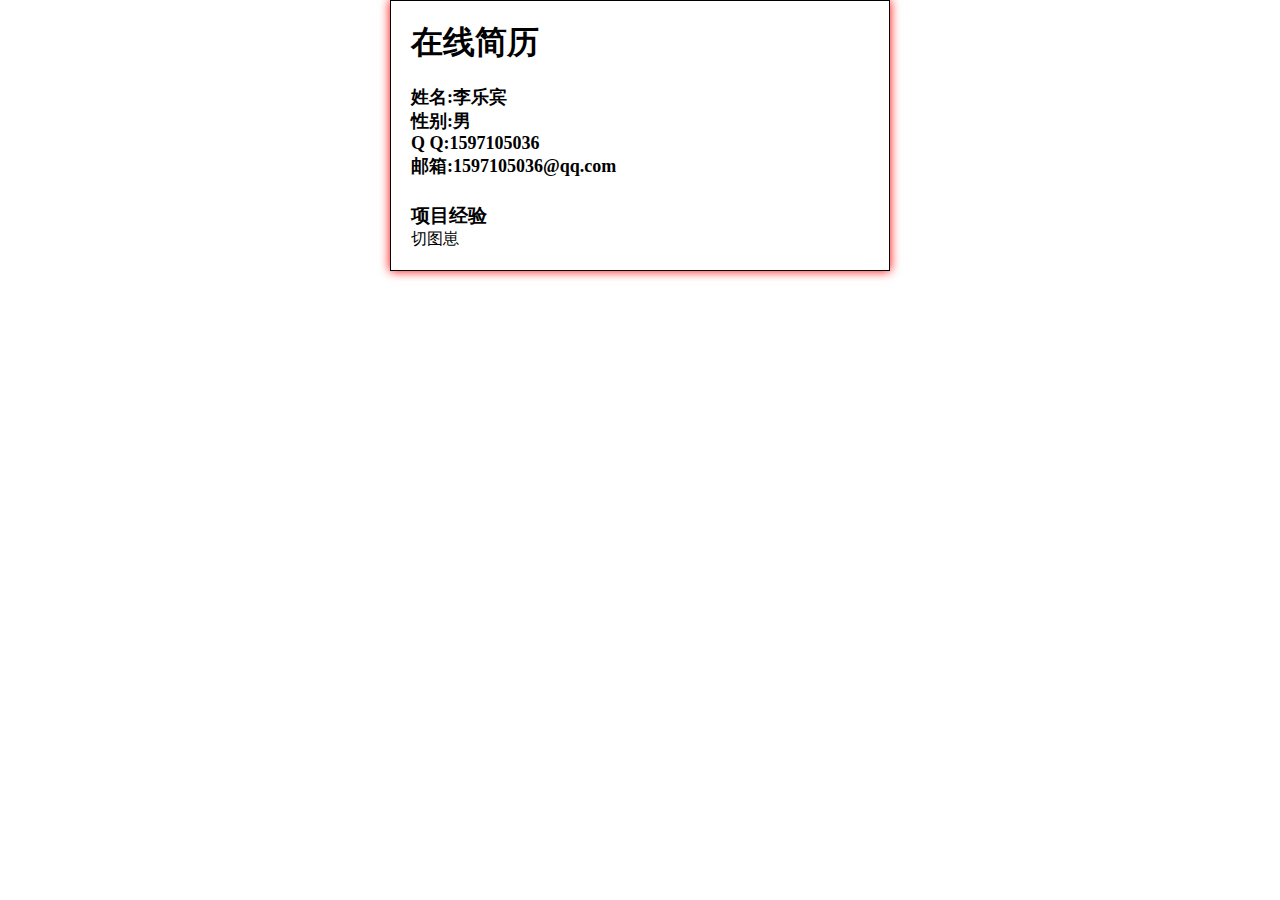
<file: 0_day2/index.html>
<!DOCTYPE html>
<html lang="en">
<head>
    <meta charset="UTF-8">
    <title>在线简历</title>
    <style>
        * {
            margin: 0;
            padding: 0;
            box-sizing: border-box;
            -moz-box-sizing: border-box;
            -webkit-box-sizing: border-box;
        }

        ul, ol {
            list-style: none;
        }

        .container {
            width: 500px;
            margin: 0 auto;
            border: 1px solid black;
            padding: 20px;
            box-shadow: 0 0 10px red;
            -moz-box-shadow: 0 0 10px red;
            -webkit-box-shadow: 0 0 10px red;

        }

        .info {
            margin-top: 20px;
        }

        .info p {
            font-size: 18px;
            font-weight: 600;

        }
        .ex {
            margin-top: 25px;
        }

    </style>
</head>
<body>
<div class="container">
    <h1>在线简历</h1>
    <div class="info">
        <p class="name">姓名:李乐宾</p>
        <p>性别:男</p>
        <p>Q&nbsp;Q:1597105036</p>
        <p>邮箱:1597105036@qq.com</p>
    </div>
    <div class="ex">
        <h3>项目经验</h3>
        <p>切图崽</p>
    </div>
</div>

</body>
</html>
</file>
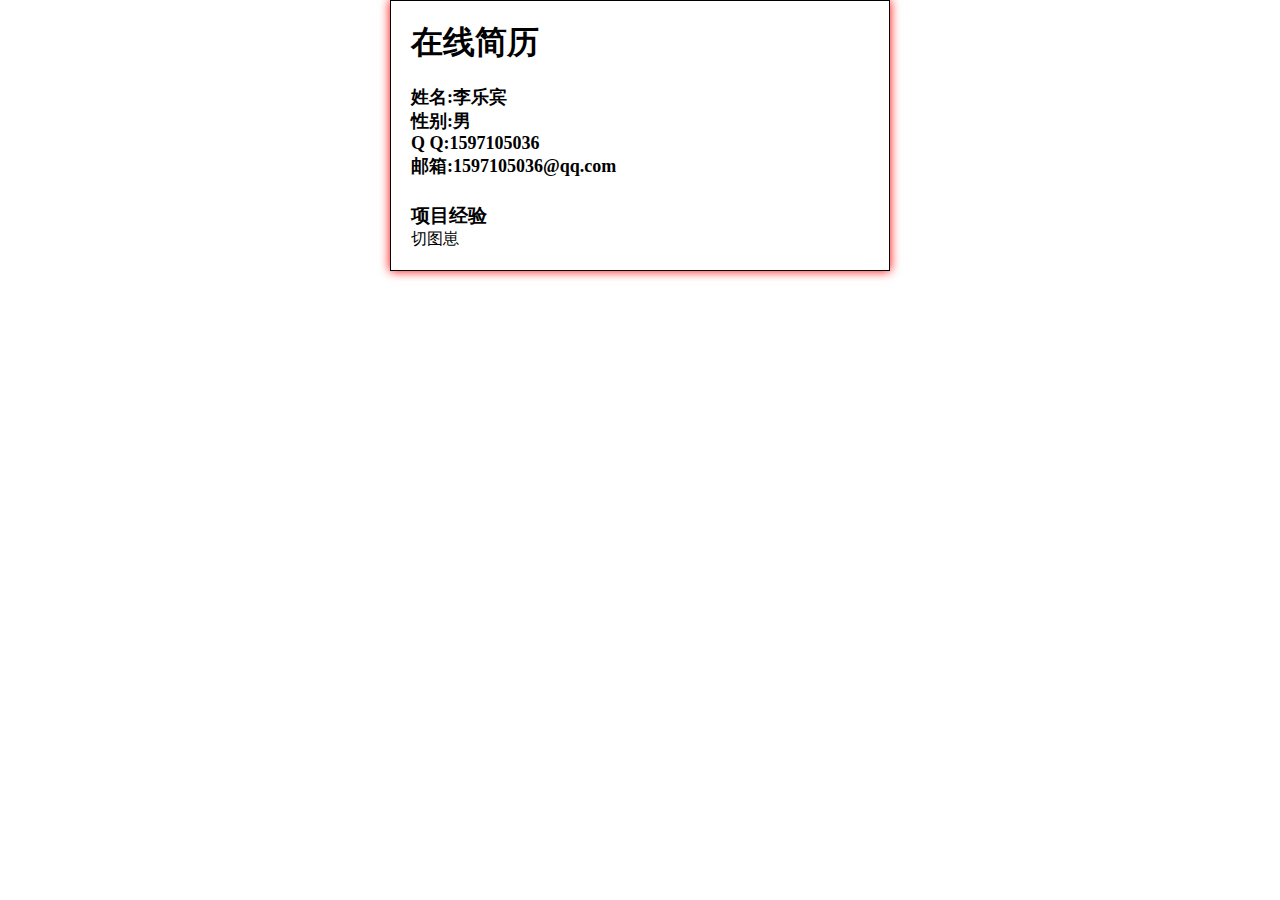
<file: 0_day3/index.html>
<!DOCTYPE html>
<html lang="en">
<head>
    <meta charset="UTF-8">
    <title>day 3</title>
    <style>
        * {
            margin: 0;
            padding: 0;
            box-sizing: border-box;
            -moz-box-sizing: border-box;
            -webkit-box-sizing: border-box;
        }

        ul, ol {
            list-style: none;
        }

        .container {
            width: 500px;
            margin: 0 auto;
            border: 1px solid black;
            padding: 20px;
            box-shadow: 0 0 10px red;
            -moz-box-shadow: 0 0 10px red;
            -webkit-box-shadow: 0 0 10px red;

        }

        .info {
            margin-top: 20px;
        }

        .info p {
            font-size: 18px;
            font-weight: 600;

        }

        .ex {
            margin-top: 25px;
        }

    </style>
</head>
<body>
<div class="container">
    <h1>在线简历</h1>
    <div class="info">
        <p class="name">姓名:李乐宾</p>
        <p>性别:男</p>
        <p>Q&nbsp;Q:1597105036</p>
        <p>邮箱:1597105036@qq.com</p>
    </div>
    <div class="ex">
        <h3>项目经验</h3>
        <p>切图崽</p>
    </div>
</div>

</body>
</html>
</file>
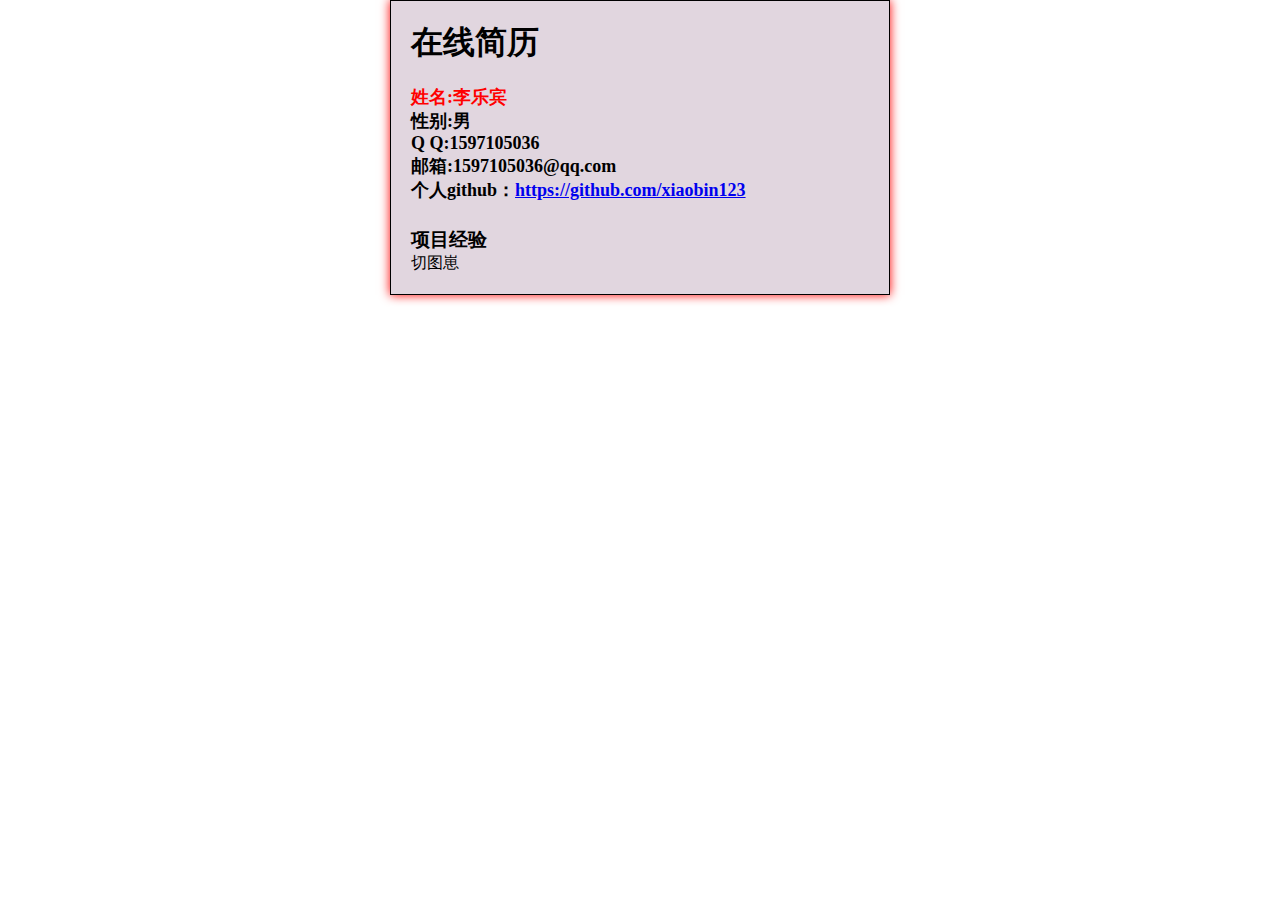
<file: 0_day4/index.html>
<!DOCTYPE html>
<html lang="en">
<head>
    <meta charset="UTF-8">
    <title>day 4</title>
    <style>
        * {
            margin: 0;
            padding: 0;
            box-sizing: border-box;
            -moz-box-sizing: border-box;
            -webkit-box-sizing: border-box;
        }

        ul, ol {
            list-style: none;
        }

        .container {
            width: 500px;
            margin: 0 auto;
            border: 1px solid black;
            padding: 20px;
            box-shadow: 0 0 10px red;
            -moz-box-shadow: 0 0 10px red;
            -webkit-box-shadow: 0 0 10px red;
            background: rgba(155, 120, 150, .3);

        }

        .info {
            margin-top: 20px;
        }

        .info p:first-of-type {
            color: red;
        }

        .info p {
            font-size: 18px;
            font-weight: 600;

        }

        .ex {
            margin-top: 25px;
        }

    </style>
</head>
<body>
<div class="container">
    <h1>在线简历</h1>
    <div class="info">
        <p class="name">姓名:李乐宾</p>
        <p>性别:男</p>
        <p>Q&nbsp;Q:1597105036</p>
        <p>邮箱:1597105036@qq.com</p>
        <p>个人github：<a href="https://github.com/xiaobin123">https://github.com/xiaobin123</a></p>
    </div>
    <div class="ex">
        <h3>项目经验</h3>
        <p>切图崽</p>
    </div>
</div>

</body>
</html>
</file>
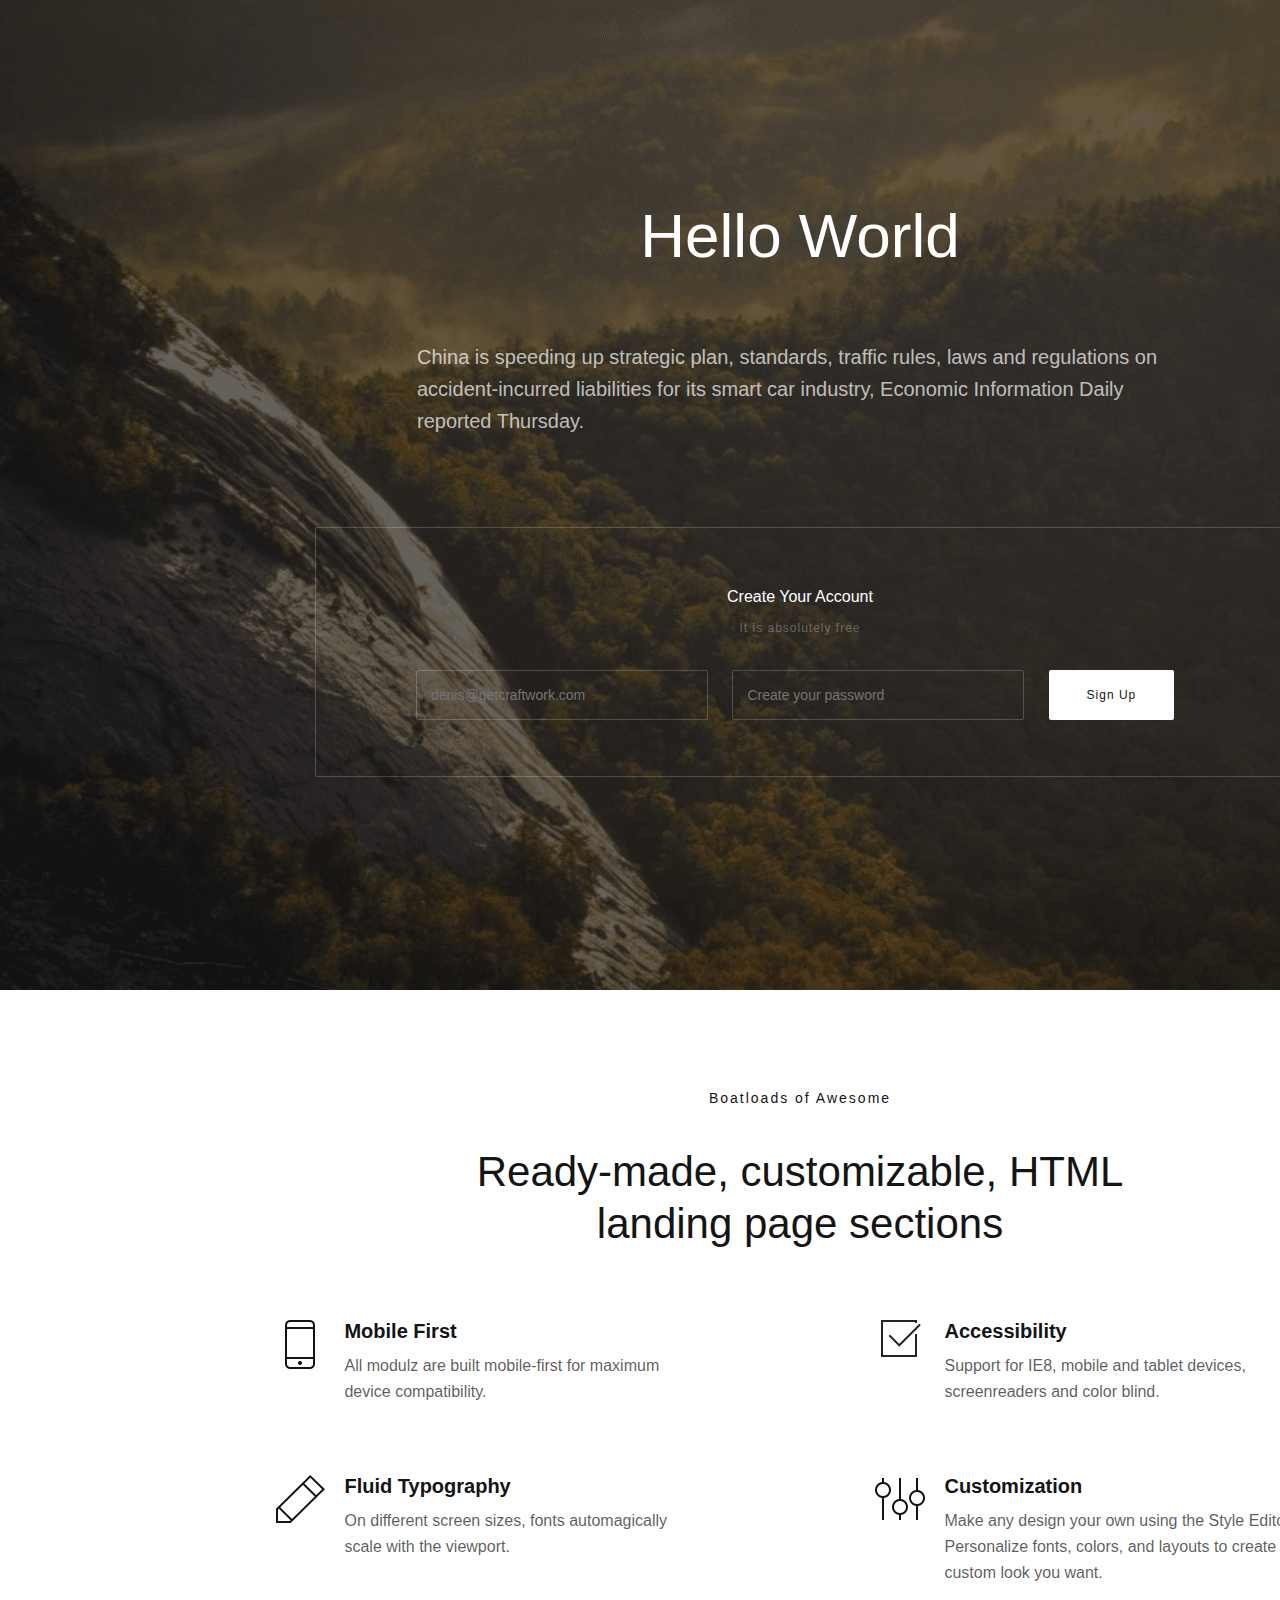
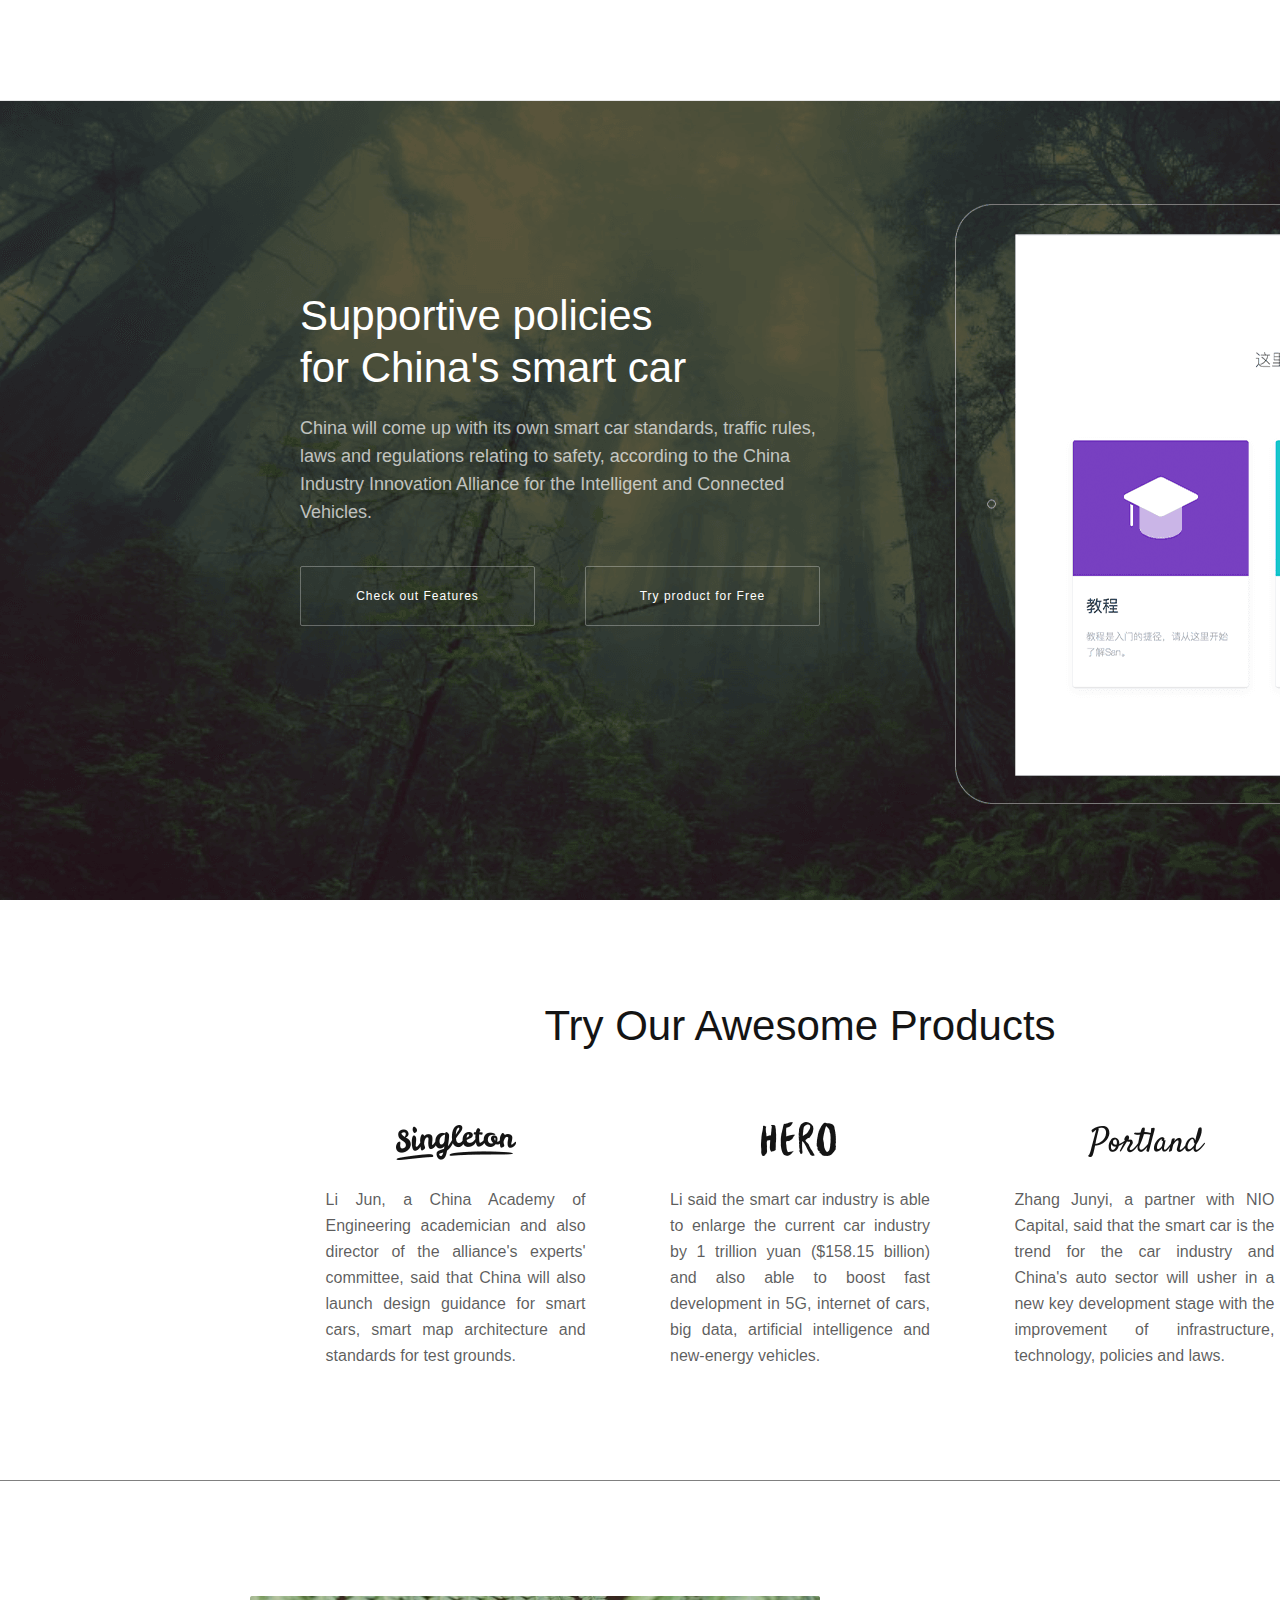
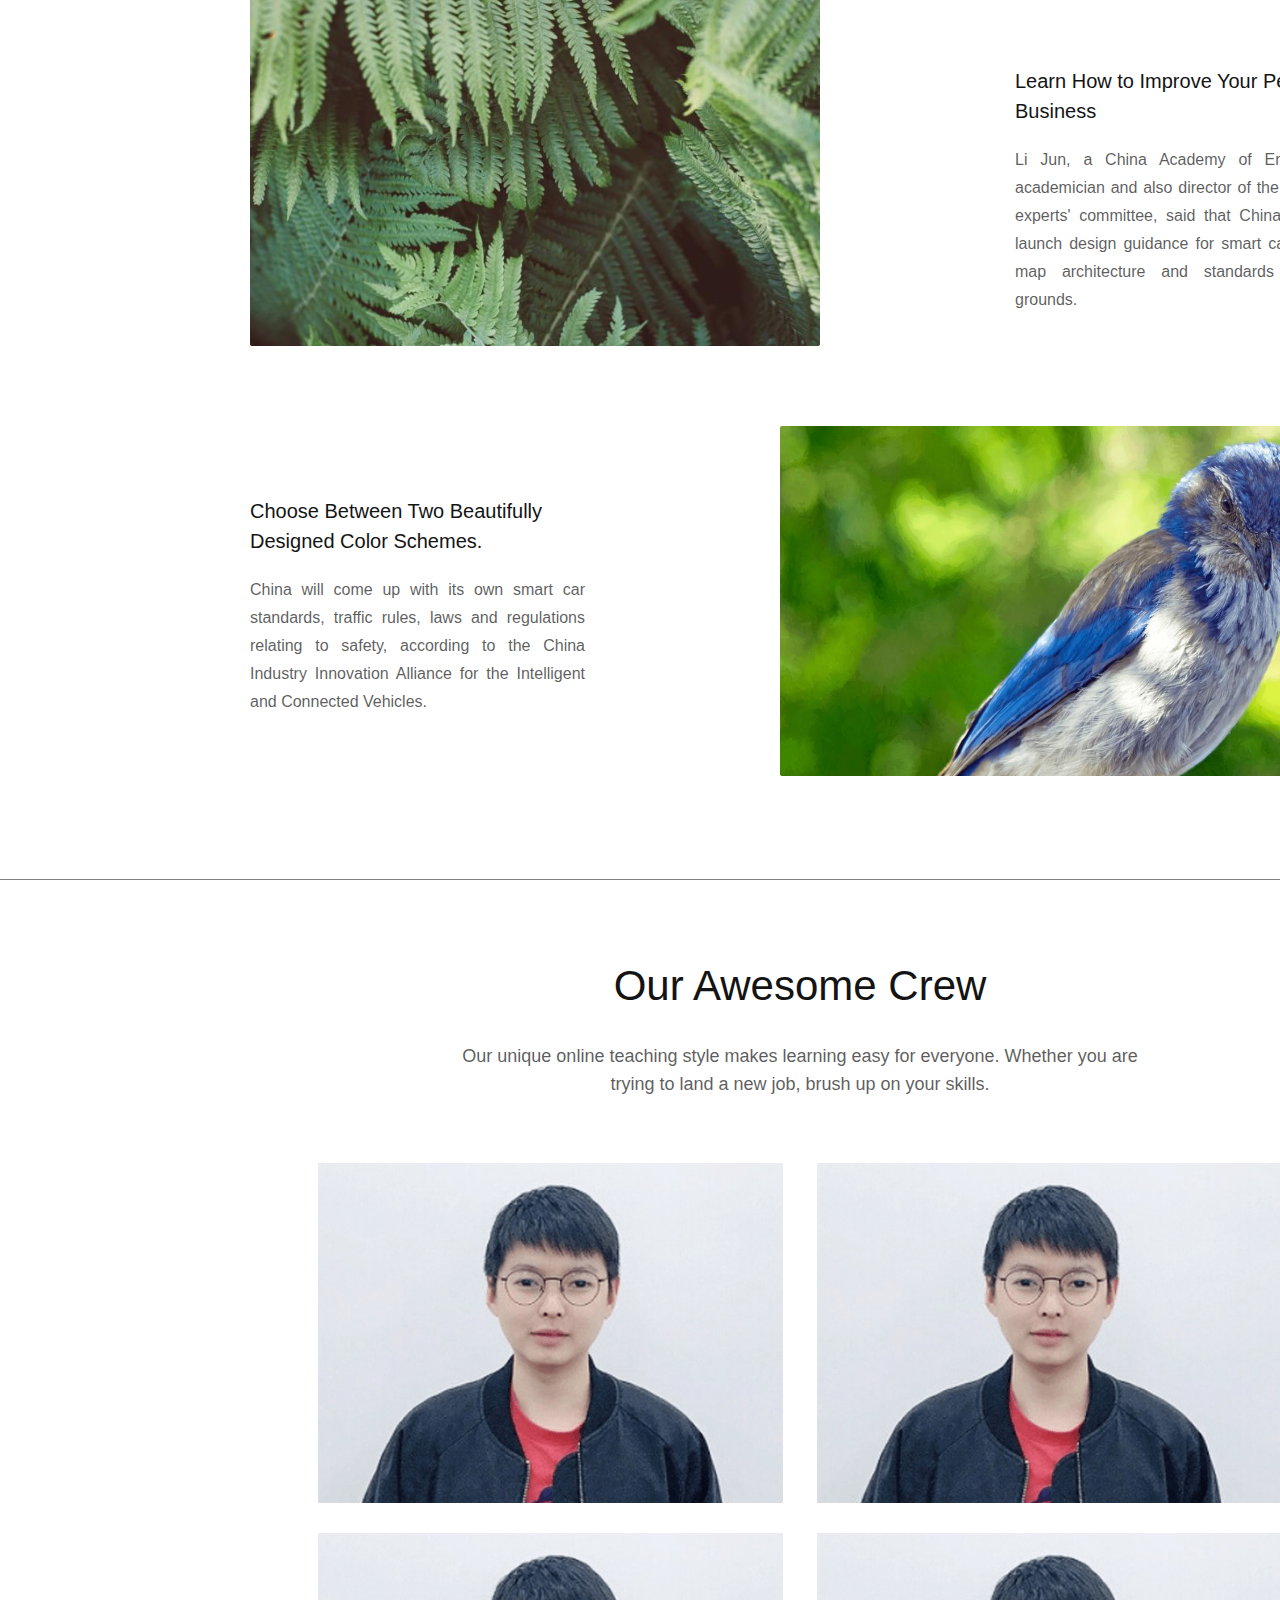
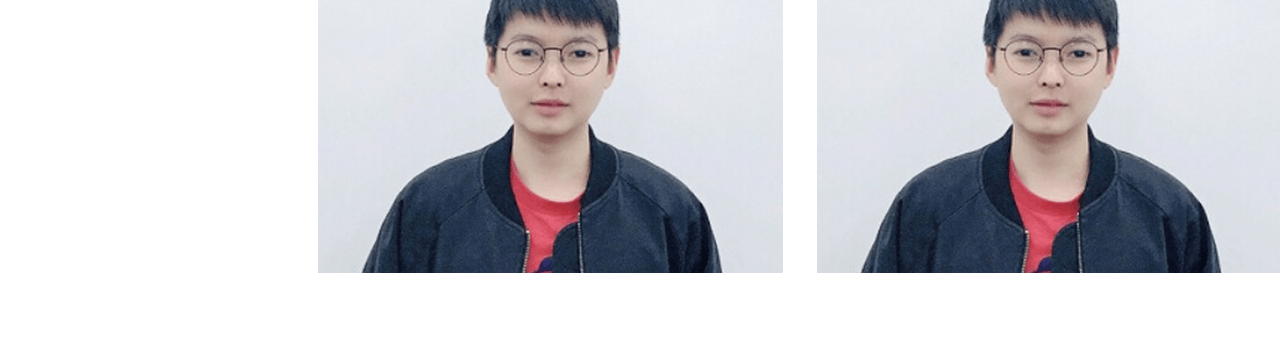
<file: 0_day9_11/index.html>
<!DOCTYPE html>
<html lang="en">
<head>
    <meta charset="UTF-8">
    <title>day9_11</title>
    <link rel="stylesheet" href="css/reset.css">
    <link rel="stylesheet" href="css/style.css">
</head>
<body>
<div class="container">
    <section class="section1">
        <p class="h1">Hello World</p>
        <p class="txt">
            China is speeding up strategic plan, standards, traffic rules, laws and regulations on
            accident-incurred liabilities for its smart car industry, Economic Information Daily
            reported Thursday.
        </p>
        <form action="" class="form">
            <p class="tit">Create Your Account</p>
            <p class="txt">It is absolutely free</p>
            <div class="form_group">
                <input class="input" type="text" value="" placeholder="denis@getcraftwork.com">
                <input class="input" type="password" value="" placeholder="Create your password">
                <input class="submit" type="submit" value="Sign Up">
            </div>
        </form>
    </section>
    <section class="section2">
        <div class="group">
            <p class="sm_tit">Boatloads of Awesome</p>
            <p class="tit">Ready-made, customizable, HTML landing page sections</p>
            <div class="clearfix ">
                <div class="box">
                    <div class="img_box">
                        <img src="img/mo.png" alt="">
                    </div>
                    <div class="txt_box">
                        <h2>Mobile First</h2>
                        <p>All modulz are built mobile-first for maximum device compatibility.</p>
                    </div>
                </div>
                <div class="box">
                    <div class="img_box">
                        <img src="img/ac.png" alt="">
                    </div>
                    <div class="txt_box">
                        <h2>Accessibility</h2>
                        <p>Support for IE8, mobile and tablet devices, screenreaders and color blind.</p>
                    </div>
                </div>
                <div class="box">
                    <div class="img_box">
                        <img src="img/ty.png" alt="">
                    </div>
                    <div class="txt_box">
                        <h2>Fluid Typography</h2>
                        <p>On different screen sizes, fonts automagically scale with the viewport.</p>
                    </div>
                </div>
                <div class="box">
                    <div class="img_box">
                        <img src="img/cu.png" alt="">
                    </div>
                    <div class="txt_box">
                        <h2>Customization</h2>
                        <p>Make any design your own using the Style Editor. Personalize fonts, colors, and layouts to
                            create the custom look you want.</p>
                    </div>
                </div>

            </div>
        </div>
    </section>
    <section class="section3">
        <div class="box">
            <h2>Supportive policies for China's smart car</h2>
            <p>China will come up with its own smart car standards, traffic rules, laws and regulations relating to
                safety,
                according to the China Industry Innovation Alliance for the Intelligent and Connected Vehicles.</p>
            <div class="a_box">
                <a href="#">Check out Features</a><a href="#">Try product for Free</a>
            </div>
        </div>
    </section>
    <section class="section4">
        <h2>Try Our Awesome Products</h2>
        <div class="box_group">
            <div class="box">
                <img src="img/product_1.png" alt="">
                <p>Li Jun, a China Academy of Engineering academician and also director of the alliance's experts'
                    committee,
                    said that China will also launch design guidance for smart cars, smart map architecture and
                    standards for test grounds.</p>
            </div>
            <div class="box">
                <img src="img/product_2.png" alt="">
                <p>Li said the smart car industry is able to enlarge the current car industry by 1 trillion yuan
                    ($158.15 billion) and also
                    able to boost fast development in 5G, internet of cars, big data, artificial intelligence and
                    new-energy vehicles.</p>
            </div>
            <div class="box">
                <img src="img/product_3.png" alt="">
                <p>Zhang Junyi, a partner with NIO Capital, said that the smart car is the trend for the car industry
                    and China's auto
                    sector will usher in a new key development stage with the improvement of infrastructure, technology,
                    policies and laws.</p>
            </div>
        </div>
    </section>
    <section class="section5">
        <div class="box clearfix">
            <div class="img_box fl">
                <img src="img/new_1.png" alt="">
            </div>
            <div class="txt_box fr">
                <h2>Learn How to Improve Your Personal Business</h2>
                <p>Li Jun, a China Academy of Engineering academician and also director of the alliance's experts'
                    committee,
                    said that China will also launch design guidance for smart cars, smart map architecture and
                    standards for test grounds.</p>
            </div>
        </div>
        <div class="box clearfix">
            <div class="img_box fr">
                <img src="img/new_2.png" alt="">
            </div>
            <div class="txt_box fl">
                <h2>Choose Between Two Beautifully Designed Color Schemes.</h2>
                <p>China will come up with its own smart car standards, traffic rules, laws and regulations relating to
                    safety,
                    according to the China Industry Innovation Alliance for the Intelligent and Connected Vehicles.</p>
            </div>
        </div>
    </section>
    <section class="section6">
        <h2>Our Awesome Crew</h2>
        <p>Our unique online teaching style makes learning easy for everyone. Whether you are trying to land a new job,
            brush up on your skills.</p>
        <div class="group">
            <div class="box">
                <img src="img/man.png" alt="">
                <div class="bg_box">
                    <p>Ethan Dutton</p>
                    <span>Senior Visual Designer</span>
                    <div class="a_group">
                        <a href=""><img src="img/f.png" alt=""></a>
                        <a href=""><img src="img/t.png" alt=""></a>
                        <a href=""><img src="img/p.png" alt=""></a>
                    </div>
                </div>
            </div>
            <div class="box">
                <img src="img/man.png" alt="">
                <div class="bg_box">
                    <p>Ethan Dutton</p>
                    <span>Senior Visual Designer</span>
                    <div class="a_group">
                        <a href=""><img src="img/f.png" alt=""></a>
                        <a href=""><img src="img/t.png" alt=""></a>
                        <a href=""><img src="img/p.png" alt=""></a>
                    </div>
                </div>
            </div>
            <div class="box">
                <img src="img/man.png" alt="">
                <div class="bg_box">
                    <p>Ethan Dutton</p>
                    <span>Senior Visual Designer</span>
                    <div class="a_group">
                        <a href=""><img src="img/f.png" alt=""></a>
                        <a href=""><img src="img/t.png" alt=""></a>
                        <a href=""><img src="img/p.png" alt=""></a>
                    </div>
                </div>
            </div>
            <div class="box">
                <img src="img/man.png" alt="">
                <div class="bg_box">
                    <p>Ethan Dutton</p>
                    <span>Senior Visual Designer</span>
                    <div class="a_group">
                        <a href=""><img src="img/f.png" alt=""></a>
                        <a href=""><img src="img/t.png" alt=""></a>
                        <a href=""><img src="img/p.png" alt=""></a>
                    </div>
                </div>
            </div>
        </div>
    </section>
    <section class="section7"></section>
    <section class="section8"></section>
</div>
</body>
</html>
</file>
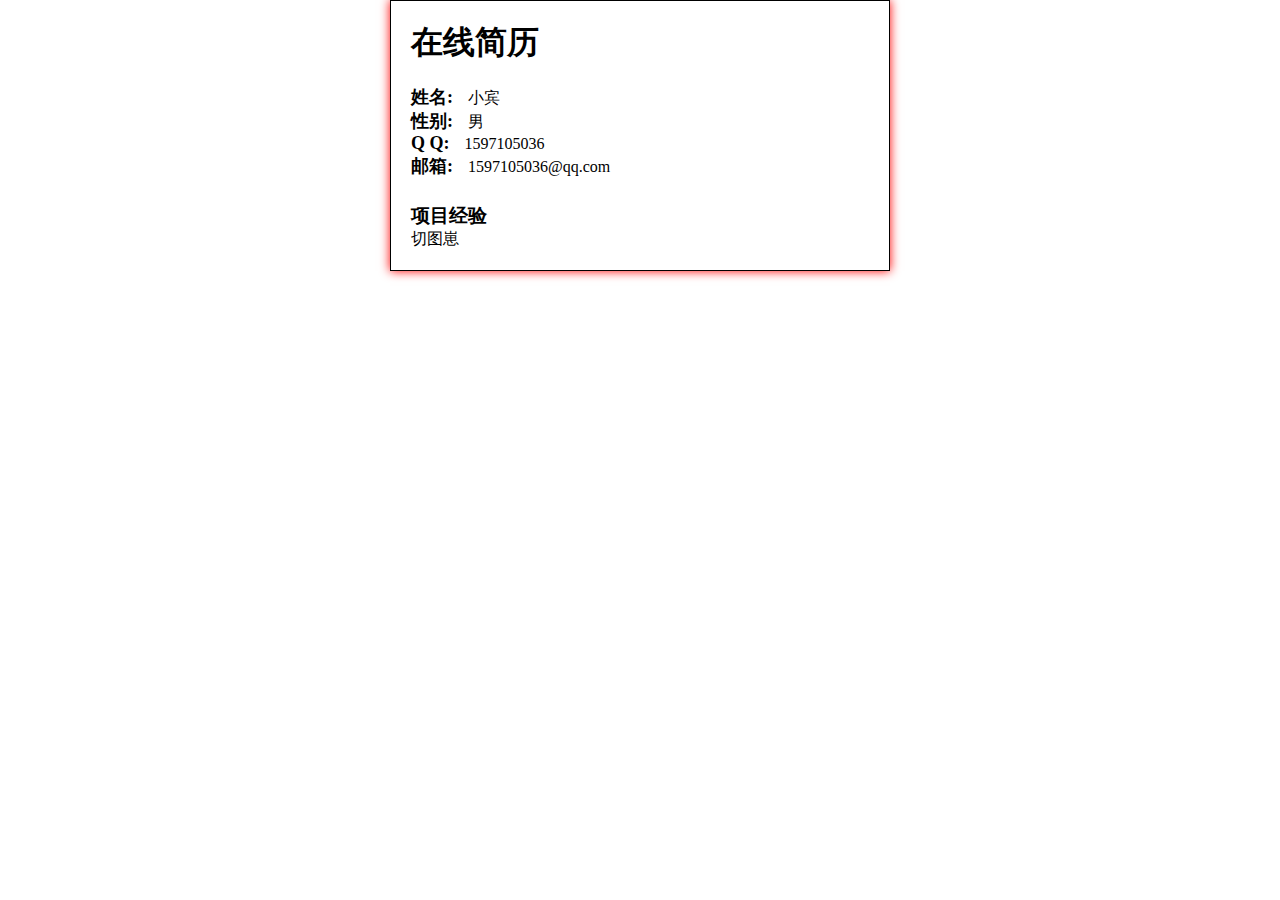
<file: 0_two_day/index.html>
<!DOCTYPE html>
<html lang="en">
<head>
    <meta charset="UTF-8">
    <title>在线简历</title>
    <style>
        * {
            margin: 0;
            padding: 0;
            box-sizing: border-box;
            -moz-box-sizing: border-box;
            -webkit-box-sizing: border-box;
        }

        ul, ol {
            list-style: none;
        }

        .container {
            width: 500px;
            margin: 0 auto;
            border: 1px solid black;
            padding: 20px;
            box-shadow: 0 0 10px red;
            -moz-box-shadow: 0 0 10px red;
            -webkit-box-shadow: 0 0 10px red;

        }

        .info {
            margin-top: 20px;
        }

        .info p {
            font-size: 18px;
            font-weight: 600;

        }

        .info p::after {
            content: "";
            margin-left: 15px;
            font-weight: normal;
            font-size: 16px;
        }

        .info p:nth-of-type(1)::after {
            content: "小宾";
        }

        .info p:nth-of-type(2)::after {
            content: "男";
        }

        .info p:nth-of-type(3)::after {
            content: "1597105036";
        }

        .info p:nth-of-type(4)::after {
            content: "1597105036@qq.com";
        }

        .ex {
            margin-top: 25px;
        }
    </style>
</head>
<body>
<div class="container">
    <h1>在线简历</h1>
    <div class="info">
        <p>姓名:</p>
        <p>性别:</p>
        <p>Q&nbsp;Q:</p>
        <p>邮箱:</p>
    </div>
    <div class="ex">
        <h3>项目经验</h3>
        <p>切图崽</p>
    </div>
</div>

</body>
</html>
</file>
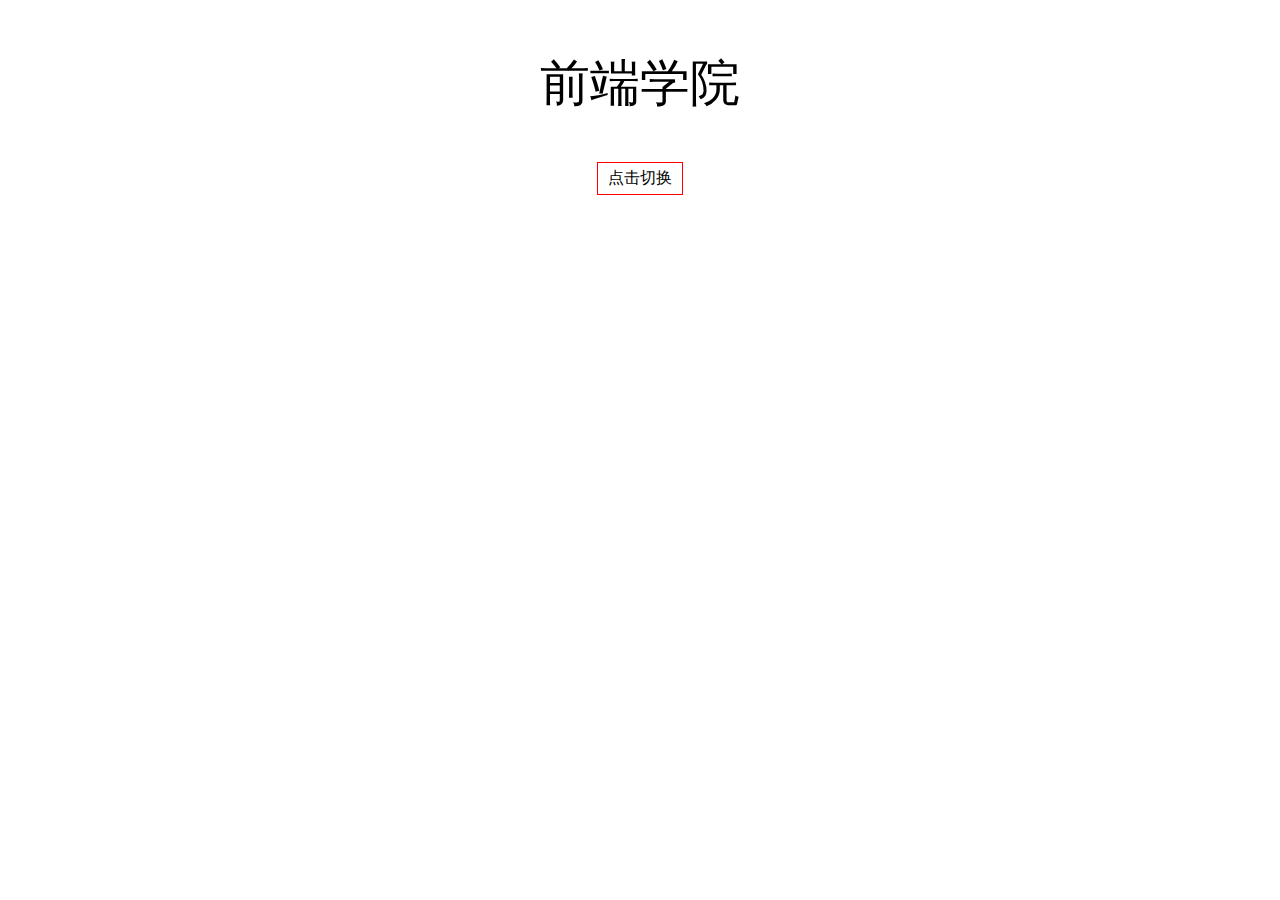
<file: css_day1/index.html>
<!DOCTYPE html>
<html lang="en">
<head>
    <meta charset="UTF-8">
    <title>day1</title>
    <style>
        .box {
            width: 500px;
            height: 200px;
            margin: 0 auto;
            text-align: center;
        }

        p {
            font-size: 50px;
            margin-bottom: 15px;
        }

        #line {
            height: 5px;
            width: 0;
            background: red;
            margin: 20px auto;
            transition: all 1s ease-in-out;
        }

        #line.active {
            width: 200px;
        }

        #button {
            padding: 5px 10px;
            font-size: 16px;
            border: 1px solid red;
            display: inline-block;
            cursor: pointer;
        }
    </style>
</head>
<body>
<div class="box">
    <p>前端学院</p>
    <div id="line"></div>
    <div id="button">点击切换</div>
</div>
</body>
<script>
    var btn = document.getElementById("button");
    var liner = document.getElementById("line");
    btn.onclick = function () {
        if (liner.classList.contains("active") === false) {
            liner.classList.add("active")
        } else {
            liner.classList.remove("active")
        }
    }
</script>
</html>
</file>
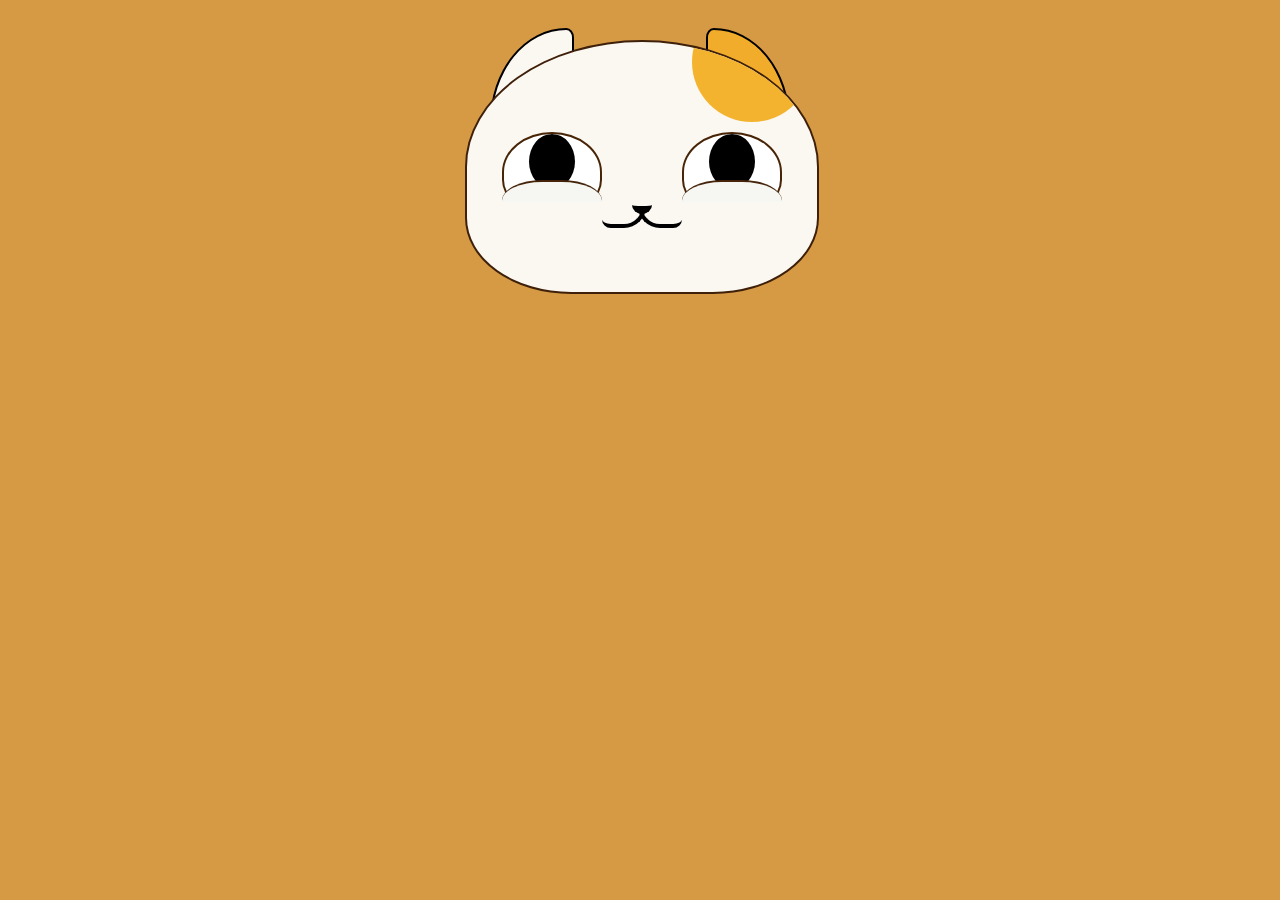
<file: css_day3/index.html>
<!DOCTYPE html>
<html>
<head>
    <meta http-equiv="content-type" content="text/html;charset=utf-8">
    <title>纯 CSS 实现猫笑起来的动画</title>
    <style type="text/css">
        body {
            background-color: #d69a44;
        }

        /* face */
        .face {
            position: absolute;
            left: 50%;
            margin-left: -175px;
            top: 40px;
            width: 350px;
            height: 250px;
            border-radius: 50% 50% 30% 30%;
            border: 2px solid #3f200b;
            z-index: 10;
            background: #fbf8f1;
            overflow: hidden;
        }

        /* ear */
        .ear-wrap {
            position: absolute;
            width: 300px;
            left: 50%;
            margin-left: -150px;
            /*   top: 100px; */
        }

        .ear-wrap {
            position: absolute;
            left: 50%;
            width: 300px;
            margin-left: -150px;
            margin-top: 20px;
        }

        .ear {
            position: absolute;
            width: 80px;
            height: 100px;
            border: 2px solid #000;
            background: #fbf8f1;
            border-radius: 100% 10% 50% 0%;
            transition: all 0.5s ease-in-out;
        }

        .ear-wrap .right {
            left: auto;
            right: 0;
            border-radius: 10% 100% 0% 50%;
            background: #f1ac2b;
            transition: all 0.5s ease-in-out;
        }

        /* 头发 */
        .hair {
            position: absolute;
            width: 120px;
            height: 120px;
            left: 50%;
            margin-left: 50px;
            margin-top: -40px;
            background: #f3b32e;
            border-radius: 50% 50% 50% 50%;
        }

        /* 眼睛 */
        .eye-wrap {
            position: absolute;
            width: 280px;
            height: 70px;
            top: 90px;
            left: 50%;
            margin-left: -140px;
            overflow: hidden;
        }

        .eye {
            height: 100px;
            width: 100px;
            position: absolute;
        }

        .eye-circle {
            width: 100px;
            height: 80px;
            border: 2px solid #482507;
            overflow: hidden;
            position: absolute;
            background: #fff;
            border-radius: 50% 50% 40% 40%;
            box-sizing: border-box;
        }

        .eye-core {
            height: 55px;
            width: 46px;
            border-radius: 50% 50% 50% 50%;
            /* margin: 0 auto; */
            background: #000;
            position: absolute;
            left: 50%;
            margin-left: -23px;
            transition: all 0.5s ease-in-out;
        }

        .eye-bottom {
            height: 50px;
            width: 100px;
            border-radius: 40% 40% 50% 50%;
            position: absolute;
            margin-top: 48px;
            border-top: 2px solid #46240b;
            background: #f6f7f2;
            transition: all 0.5s ease-in-out;
        }

        .eye-wrap .right {
            left: auto;
            right: 0px;
        }

        .face-red {
            position: absolute;
            height: 20px;
            width: 70px;
            background: red;
            top: 45px;
            /*top: 64px;*/
            left: 18px;
            border-radius: 50% 50% 50% 50%;
            background: #e85a5e;
            opacity: 0.0;
            transition: all 0.6s ease-in-out;
        }

        /* 鼻子 */
        .nose {
            width: 20px;
            height: 10px;
            border-bottom: 8px solid #000;
            border-radius: 0% 0% 50% 50%;
            top: 154px;
            left: 50%;
            margin-left: -10px;
            position: absolute;

        }

        /* 嘴巴 */
        .mouth-wrap {
            position: absolute;
            top: 168px;
            width: 80px;
            left: 50%;
            margin-left: -40px;
            height: 20px;
            overflow: hidden;
        }

        .mouth {
            width: 40px;
            height: 40px;
            border-bottom: 4px solid #000;
            border-right: 4px solid #000;
            border-radius: 0% 40% 50% 20%;
            margin-top: -26px;
            position: absolute;
            left: 0;
            transition: all 0.5s ease-in-out;
        }

        .mouth-wrap .right {
            border-bottom: 4px solid #000;
            border-right: none;
            border-left: 4px solid #000;
            border-radius: 40% 0% 20% 50%;
            position: absolute;
            left: auto;
            right: 0;
            transition: all 0.5s ease-in-out;
            transition: all 0.5s ease-in-out;
        }

        /*鼠标hover样式 写在这里*/

        .face:hover ~ .ear-wrap .left {
            transform: rotate(-30deg);
        }

        .face:hover ~ .ear-wrap .right {
            transform: rotate(30deg);
        }

        .face:hover .eye-core {
            transform: scaleX(0.8);;
        }

        .face:hover .eye-bottom {
            transform: translateY(-10px);
        }

        .face:hover .face-red {
            opacity: 1;
        }

        .face:hover .mouth-wrap .right {
            border-radius: 40% 0% 50% 50%;
        }

        .face:hover .mouth-wrap .left {
            border-radius: 0% 40% 50% 50%;
        }
    </style>
</head>
<body>
<div class="container">
    <!-- 脸 -->
    <div class="face">
        <!-- 头发 -->
        <div class="hair">
            <div></div>
        </div>
        <!-- 眼睛 -->
        <div class="eye-wrap">
            <div class="eye left">
                <div class="eye-circle">
                    <div class="eye-core"></div>
                </div>
                <div class="eye-bottom"></div>
                <div class="face-red"></div>
            </div>
            <div class="eye right">
                <div class="eye-circle">
                    <div class="eye-core"></div>
                </div>
                <div class="eye-bottom"></div>
                <div class="face-red"></div>
            </div>
        </div>
        <!-- 鼻子 -->
        <div class="nose">
        </div>
        <!-- 嘴巴 -->
        <div class="mouth-wrap">
            <!-- <div class="mouth-top"></div> -->
            <div class="mouth left"></div>
            <div class="mouth right"></div>
        </div>
    </div>
    <!-- 耳朵 -->
    <div class="ear-wrap">
        <div class="ear left"></div>
        <div class="ear right"></div>
    </div>
</div>
</body>
</html>
</file>
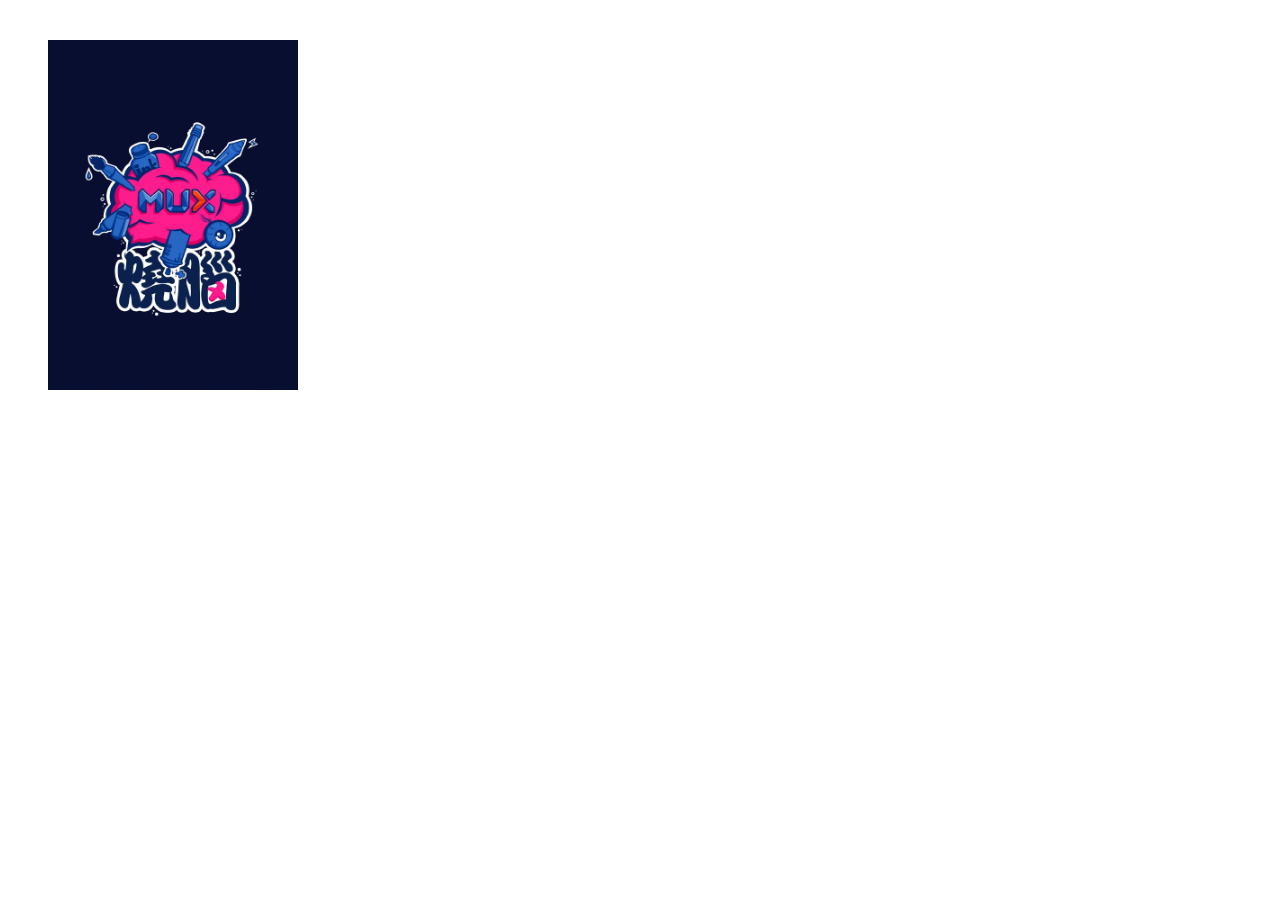
<file: css_day4/html.html>
<!DOCTYPE html>
<html lang="en">
<head>
    <meta charset="UTF-8">
    <title>3D翻转</title>
    <style>
        .box {
            width: 250px;
            height: 250px;
            position: relative;
            margin: 40px;
        }

        .z {
            position: absolute;
            top: 0;
            transform: rotateY(0deg);
            z-index: 1;
            transition: all 1s ease;

        }

        .f {
            position: absolute;
            top: 0;
            transform: rotateY(180deg);
            transition: all 1s ease;
            z-index: 0;
        }

        .box:hover .z {
            transform: rotateY(180deg);
            z-index: 0;
        }

        .box:hover .f {
            transform: rotateY(0deg);
            z-index: 1;
        }
    </style>
</head>
<body>
<div class="box">
    <img class="z" src="z.jpg" height="350" width="250"/>
    <img class="f" src="f.jpg" height="350" width="250"/>

</div>
</body>
</html>
</file>
<file: 0_day9_11/css/style.css>
.container {
    width: 1600px;
    margin: 0 auto;
}

section {
    width: 100%;
}

/*section1*/
.section1 {
    height: 990px;
    background-image: url("../img/banner_bg.png");
    padding: 200px 0 0 0;
}

.section1 .h1 {
    font-size: 62px;
    color: #ffffff;
    text-align: center;
    margin: 0 0 70px 0;
}

.section1 > .txt {
    width: 766px;
    font-size: 20px;
    line-height: 32px;
    color: rgba(255, 255, 255, 0.7);
    margin: 0 auto 90px auto;
}

.section1 .form {
    width: 970px;
    height: 250px;
    border: solid 1px rgba(255, 255, 255, 0.2);
    margin: 0 auto 0 auto;
    border-radius: 2px;
    -moz-border-radius: 2px;
    -webkit-border-radius: 2px;
    padding: 60px 100px 0 100px;
}

.section1 .form .tit {
    text-align: center;
    font-size: 16px;
    color: #ffffff;
}

.section1 .form .txt {
    text-align: center;
    font-size: 12px;
    letter-spacing: 1px;
    color: rgba(255, 255, 255, 0.3);
    margin: 15px 0 35px 0;
}

.section1 .form .form_group .input {
    width: 292px;
    height: 50px;
    border: solid 1px rgba(255, 255, 255, 0.2);
    font-size: 14px;
    color: rgba(255, 255, 255, 0.3);
    border-radius: 2px;
    -moz-border-radius: 2px;
    -webkit-border-radius: 2px;
    padding: 0 0 0 1em;
    transition: border 0.3s ease-in-out;
    -moz-transition: border 0.3s ease-in-out;
    -webkit-transition: border 0.3s ease-in-out;
}

.section1 .form .form_group .input:focus {
    border: solid 1px #ffffff;
    color: #ffffff;
}

.section1 .form .form_group .input:nth-of-type(2) {
    margin: 0 20px 0 20px;
}

.section1 .form .form_group .submit {
    width: 125px;
    height: 50px;
    background-color: #ffffff;
    border-radius: 2px;
    -moz-border-radius: 2px;
    -webkit-border-radius: 2px;
    font-size: 12px;
    letter-spacing: 1px;
    color: #141414;
    cursor: pointer;
}

/*section2*/
.section2 {
    height: 710px;
    background-color: #ffffff;
}

.section2 .group {
    width: 1050px;
    margin: 0 auto 0 auto;
    padding: 60px 0 0 0;
}

.section2 .group .sm_tit {
    text-align: center;
    font-size: 14px;
    line-height: 96px;
    letter-spacing: 2px;
    color: #141414;
}

.section2 .group .tit {
    width: 780px;
    font-size: 42px;
    line-height: 52px;
    color: #141414;
    text-align: center;
    margin: 0 auto 70px auto;
}

.section2 .group .box {
    float: left;
    width: 450px;
    margin: 0 0 70px 0;
}

.section2 .group .box:nth-of-type(2n+1) {
    margin: 0 150px 0 0;
}

.section2 .group .box .img_box {
    width: 50px;
    display: inline-block;
    vertical-align: top;
    margin: 0 15px 0 0;
}

.section2 .group .box .txt_box {
    width: 360px;
    display: inline-block;
    vertical-align: top;
}

.section2 .group .box .txt_box h2 {
    font-size: 20px;
    font-weight: 600;
    color: #141414;
    margin: 0 0 10px 0;
}

.section2 .group .box .txt_box p {
    font-size: 16px;
    line-height: 26px;
    color: rgba(20, 20, 20, 0.7);
}

/*section3*/
.section3 {
    height: 800px;
    background-image: url("../img/chine_bg.png");
    padding: 190px 0 0 300px;
}

.section3 .box {
    width: 550px;
}

.section3 .box h2 {
    font-size: 42px;
    width: 400px;
    line-height: 52px;
    color: #ffffff;
    margin: 0 0 20px 0;
}

.section3 .box p {
    font-size: 18px;
    line-height: 28px;
    color: rgba(255, 255, 255, 0.7);
    margin: 0 0 40px 0;
}

.section3 .box a {
    display: inline-block;
    width: 235px;
    height: 60px;
    border: solid 1px rgba(255, 255, 255, 0.3);
    font-size: 12px;
    letter-spacing: 1px;
    color: #ffffff;
    border-radius: 2px;
    -moz-border-radius: 2px;
    -webkit-border-radius: 2px;
    line-height: 58px;
    text-align: center;
    margin: 0 50px 0 0;
}

.section3 .box a:last-of-type {
    margin: 0 0 0 0;
}

.section3 .box a:hover {
    background: #ffffff;
    color: #141414;
}

/*section4*/
.section4 {
    height: 580px;
    text-align: center;
    padding: 100px 0 0 0;
}

.section4 h2 {
    font-size: 42px;
    line-height: 52px;
    color: #141414;
    padding: 0 0 70px 0;
}

.section4 .box_group {
    text-align: center;
}

.section4 .box_group .box {
    display: inline-block;
    width: 260px;
    margin: 0 40px 0 40px;
}

.section4 .box_group .box img {
    margin: 0 0 20px 0;
}

.section4 .box_group .box p {
    text-align: justify;
    font-size: 16px;
    line-height: 26px;
    color: rgba(20, 20, 20, 0.7);
}

/*section5*/
.section5 {
    height: 1000px;
    border-top: 1px solid gray;
    border-bottom: 1px solid gray;
    padding: 115px 0 0 0;
}

.section5 .box {
    width: 1100px;
    margin: 0 auto 80px auto;
}

.section5 .box .txt_box {
    width: 335px;
    padding: 70px 0 0 0;
}

.section5 .box .txt_box h2 {
    font-size: 20px;
    line-height: 30px;
    color: #141414;
    margin: 0 0 20px 0;
}

.section5 .box .txt_box p {
    font-size: 16px;
    line-height: 28px;
    color: rgba(20, 20, 20, 0.7);
    text-align: justify;
}

/*section6*/
.section6 {
    height: 1084px;
    text-align: center;
    padding: 80px 0 0 0;
}

.section6 > h2 {
    font-size: 42px;
    line-height: 52px;
    color: #141414;
}

.section6 > p {
    width: 695px;
    font-size: 18px;
    line-height: 28px;
    color: rgba(20, 20, 20, 0.7);
    margin: 30px auto 50px auto;
}

.section6 .group {
    width: 1000px;
    margin: 0 auto 0 auto;
}

.section6 .group .box {
    width: 465px;
    height: 340px;
    display: inline-block;
    vertical-align: middle;
    margin: 15px 15px 15px 15px;
    position: relative;
    overflow: hidden;
    cursor: pointer;
}

.section6 .group .box:hover .bg_box {
    bottom: 0;
}

.section6 .group .box .bg_box {
    position: absolute;
    width: 100%;
    height: 100%;
    background-color: rgba(20, 20, 20, 0.65);
    bottom: -100%;
    z-index: 999;
    cursor: pointer;
    padding: 100px 0 0 0;
    transition: all 0.3s ease-in-out;
}

.section6 .group .box .bg_box p {
    font-size: 20px;
    color: #ffffff;
}

.section6 .group .box .bg_box span {
    font-size: 12px;
    line-height: 60px;
    letter-spacing: 1px;
    color: rgba(255, 255, 255, 0.4);
}

.section6 .group .box .bg_box a {
    margin: 0 10px 0 10px;
}

/*# sourceMappingURL=style.css.map */
</file>
